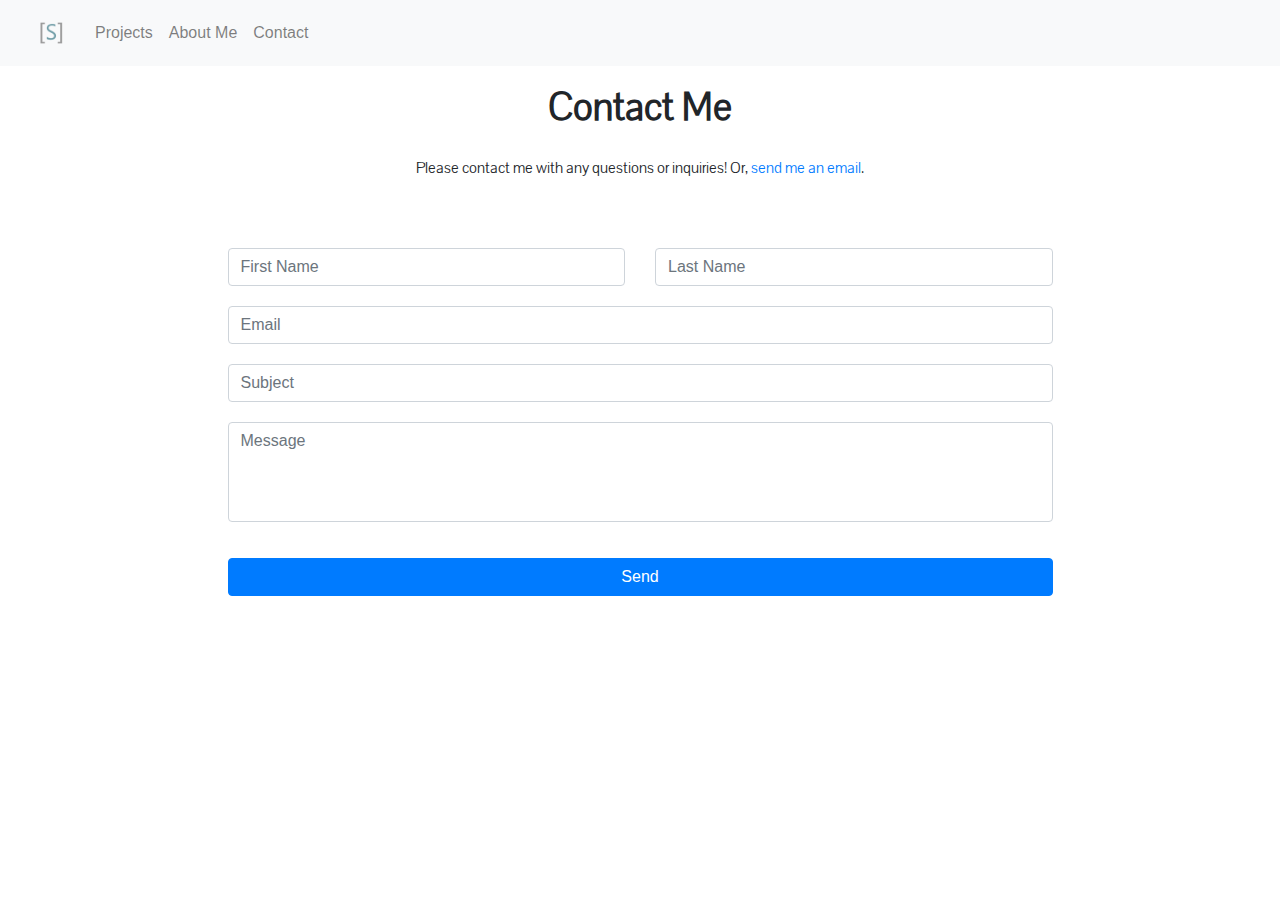
<file: contact.html>
<!DOCTYPE html>
<html lang="en-US">

  <head>
    <link rel="stylesheet" href="https://maxcdn.bootstrapcdn.com/bootstrap/4.0.0/css/bootstrap.min.css" integrity="sha384-Gn5384xqQ1aoWXA+058RXPxPg6fy4IWvTNh0E263XmFcJlSAwiGgFAW/dAiS6JXm" crossorigin="anonymous">
    <link href="style/style.css" type="text/css" rel="stylesheet"/>
    <link rel="stylesheet" href="https://use.fontawesome.com/releases/v5.7.1/css/all.css" integrity="sha384-fnmOCqbTlWIlj8LyTjo7mOUStjsKC4pOpQbqyi7RrhN7udi9RwhKkMHpvLbHG9Sr" crossorigin="anonymous">
    <link href="https://fonts.googleapis.com/css?family=Pavanam" rel="stylesheet">
    <link rel="shortcut icon" href="./img/favicon_package_v0/favicon.ico">
    <link rel="icon" href="./img/favicon_package_v0/favicon.ico"/>
    <link rel="apple-touch-icon" sizes="57x57" href="./img/favicon_package_v0/apple-touch-icon.png" />
    <script src="https://ajax.googleapis.com/ajax/libs/jquery/3.3.1/jquery.min.js"></script>
    <script src="https://cdnjs.cloudflare.com/ajax/libs/popper.js/1.12.9/umd/popper.min.js" integrity="sha384-ApNbgh9B+Y1QKtv3Rn7W3mgPxhU9K/ScQsAP7hUibX39j7fakFPskvXusvfa0b4Q" crossorigin="anonymous"></script>
    <script src="https://maxcdn.bootstrapcdn.com/bootstrap/4.0.0/js/bootstrap.min.js" integrity="sha384-JZR6Spejh4U02d8jOt6vLEHfe/JQGiRRSQQxSfFWpi1MquVdAyjUar5+76PVCmYl" crossorigin="anonymous"></script>
    <meta name="referrer" content="origin">
    <meta name="viewport" content="width=device-width, initial-scale=1">
    <title>Contact</title>
  </head>

  <body>
    <nav class="navbar fixed-top navbar-expand-lg navbar-light bg-light">
      <div class="container-fluid">
        <a class="navbar-brand" href="index.html"><img src="./img/favicon_package_v0/android-chrome-192x192.png" alt="Logo" style="width:40px;"></a>
        <button class="navbar-toggler" type="button" data-toggle="collapse" data-target="#navbarSupportedContent" aria-controls="navbarSupportedContent">
          <span class="navbar-toggler-icon"></span>
        </button>

        <div class="collapse navbar-collapse" id="navbarSupportedContent">
          <ul class="navbar-nav mr-auto">
            <li class="nav-item">
              <a class="nav-link" href="projects.html">Projects</a>
            </li>
            <li class="nav-item">
              <a class="nav-link" href="about.html">About Me</a>
            </li>
            <li class="nav-item">
              <a class="nav-link" href="contact.html">Contact</a>
            </li>
          </ul>
          <ul class="navbar-nav ml-auto">
            <li>
              <a href="https://www.linkedin.com/in/sarah-rittgers-62203a81"  target="_blank"id="linkedIn">
                <i class="fab fa-linkedin-in fa-lg"></i>
              </a>
            </li>
            <li>
              <a href="https://github.com/sarahrittgers26" target="_blank">
                <i class="fab fa-github fa-lg"></i>
              </a>
            </li>
            <li>
              <a href="Resume.pdf" target="_blank">
                <i class="far fa-file fa-lg"></i>
              </a>
            </li>
          </ul>
        </div>
      </div>
    </nav>

    <div class="container">

      <section class="mb-4">
        <h1 class="h1-responsive font-weight-bold text-center my-4">Contact Me</h1>
        <p class="text-center mx-auto mb-5">Please contact me with any questions or inquiries! Or, <a href="mailto:s.r.rittgers@gmail.com">send me an email</a>.</p>

        <div class="row">

          <div class="col-sm-9 mb-md-0 mb-5 centered">
            <form name="contact-form" action="http://formspree.io/s.r.rittgers@gmail.com" method="POST">

              <div class="row contact-row">

                <div class="col-sm-6">
                  <div class="mb-0 form-group">
                    <input type="text" name="first_name" class="form-control" placeholder="First Name">
                  </div>
                </div>

                <div class="col-sm-6">
                  <div class="mb-0 form-group">
                    <input type="text" name="last_name" class="form-control" placeholder="Last Name">
                  </div>
                </div>
              </div>

              <div class="row contact-row">
                <div class="col-sm-12">
                  <div class="mb-0 form-group">
                    <input type="email" name="_replyto" class="form-control" placeholder="Email">
                  </div>
                </div>
              </div>

              <div class="row contact-row">
                <div class="col-sm-12">
                  <div class="mb-0 form-group">
                    <input type="text" name="subject" class="form-control" placeholder="Subject">
                  </div>
                </div>
              </div>

              <div class="row contact-row">
                <div class="col-sm-12">
                  <div class="form-group">
                    <textarea type="text" name="message" class="form-control no-resize" placeholder="Message"></textarea>
                  </div>
                </div>
              </div>

              <div class="row contact-row">
                <div class="col-sm-12">
                  <button type="submit" id="submit-contact" class="btn btn-block btn-primary">Send</button>
                </div>
              </div>

            </form>

            <div id="message-sent" class="contact-row"></div>
          </div>

        </div>
      </section>
    </div>
  </body>
</html>
</file>
<file: style/style.css>
body, html {
  height: 100%;
  margin: 0;
  padding-top: 30px;
}

@viewport {
  width: device-width ;
  zoom: 1.0 ;
}

.container {
  margin-top: 20px;
  padding-bottom: 30px;
  height: 100%;
}

.container .h-100 {
  margin-top: 0px;
}

.background-img {
  background-image: url("../img/background.jpg");
  background-position: center center;
  background-repeat: no-repeat;
  background-attachment: fixed;
  background-size: cover;
  height: 100%;
}

.home-content {
  text-align: center;
}

.home-content h1 {
  font-size: 120px;
  color: #f2f2f2;
}

p, h1, h2, h3 {
  width: 100%;
  font-family: "Pavanam", Helvetica;
}

.projects  {
  list-style-type: none;
  background-color: #f2f2f2;
  max-width: 150px;
  margin-left: 10px;
}

.project-section {
  margin: 30px;
}

.my-projects {
  margin-bottom: 50px;
}

.unordered-list {
  list-style-type: disc;
}

.centered {
  float: none;
  margin: 0 auto;
}

.no-resize {
  resize: none;
  height: 100px;
}

.contact-row {
  margin-top: 20px;
  margin-bottom: 20px;
}

.cursor-pointer {
  cursor: pointer;
}

img {
  display: block;
  max-width: 100%;
  height: auto;
}

.card-img-bottom {
  width: 100%;
  height: 50vw;
  object-fit: contain;
}

.interests-row {
  padding-left: 40px;
}

.interests-list {
  list-style-type: none;
  list-style-position: outside;
  padding-left: 5px;
}

.interests-list li {
  font-weight: normal;
}

.reading-list {
  list-style-position: outside;
  padding-left: 5px;
}

.reading-list li {
  font-weight: normal;
}

.reading-list a {
  color: #000000;
}

/* Scrolling */

#back-to-top {
  position: fixed;
  bottom: 20px;
  right: 20px;
  background: rgb(0, 0, 0);
  background: rgba(0, 0, 0, 0.7);
  width: 50px;
  height: 50px;
  display: block;
  text-decoration: none;
  -webkit-border-radius: 35px;
  -moz-border-radius: 35px;
  border-radius: 35px;
  display: none;
  -webkit-transition: all 0.3s linear;
  -moz-transition: all 0.3s ease;
  -ms-transition: all 0.3s ease;
  -o-transition: all 0.3s ease;
  transition: all 0.3s ease;
}

#back-to-top i {
  color: #fff;
  margin: 0;
  position: relative;
  left: 16px;
  top: 13px;
  font-size: 19px;
  -webkit-transition: all 0.3s ease;
  -moz-transition: all 0.3s ease;
  -ms-transition: all 0.3s ease;
  -o-transition: all 0.3s ease;
  transition: all 0.3s ease;
}

#back-to-top:hover {
  background: rgba(0, 0, 0, 0.9);
}

#back-to-top:hover i {
  color: #fff;
  top: 5px;
}

/* Icons */

.fa-linkedin-in, .fa-github, .fa-file {
  color: #c1c1c1;
  padding-right: 10px;
}

.project-image {
  padding-left: 20px;
  padding-right: 20px;
  padding-bottom: 20px;
}
</file>
